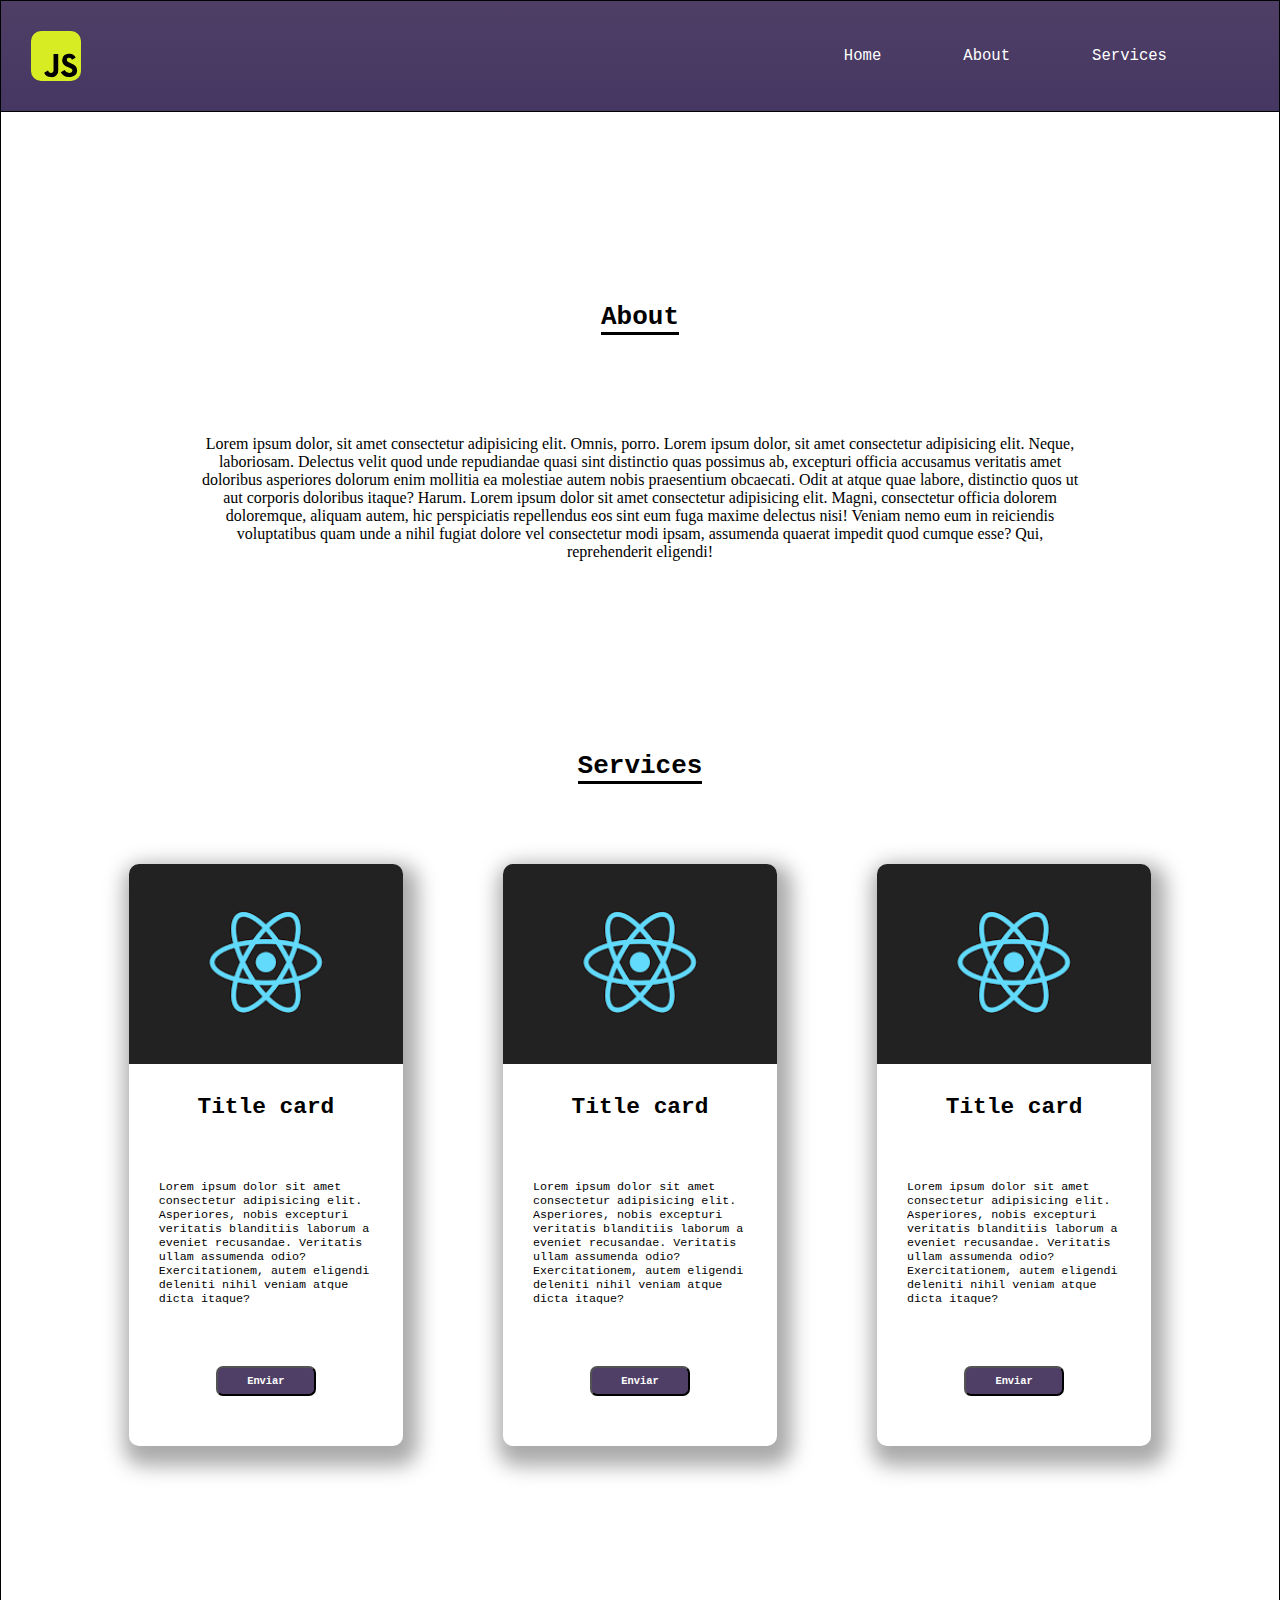
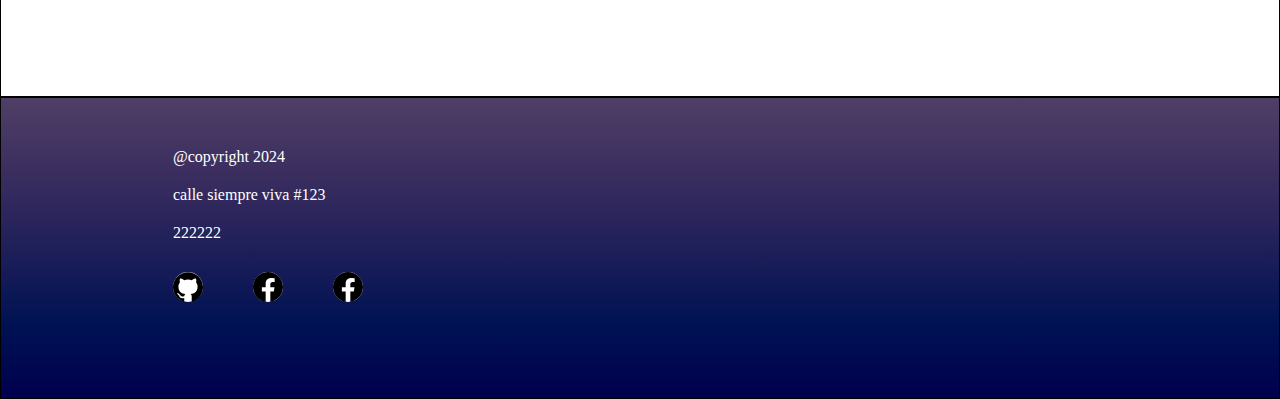
<file: nuevo ejercicio/index.html>
<!DOCTYPE html>
<html lang="en">
  <head>
    <meta charset="UTF-8" />
    <meta name="viewport" content="width=device-width, initial-scale=1.0" />
    <link rel="stylesheet" href="index.css" />
    <link rel="shorcut icon" href="./img/logo.png" />

    <title>Document</title>
  </head>
  <body>
    <header class="header">
      <div class="header__logo">
        <svg
          class="logo__img"
          xmlns="http://www.w3.org/2000/svg"
          id="js"
          viewBox="0 0 24 24"
          width="512"
          height="512"
        >
          <path
            d="M16.122,18.75a2.456,2.456,0,0,0,2.225,1.37c.934,0,1.531-.467,1.531-1.113,0-.773-.613-1.047-1.642-1.5l-.564-.242c-1.627-.693-2.708-1.562-2.708-3.4a3.014,3.014,0,0,1,3.3-2.979A3.332,3.332,0,0,1,21.474,12.7l-1.756,1.127a1.534,1.534,0,0,0-1.451-.966.982.982,0,0,0-1.08.966c0,.677.419.951,1.387,1.37l.564.241c1.916.822,3,1.66,3,3.543,0,2.031-1.595,3.143-3.737,3.143a4.333,4.333,0,0,1-4.11-2.306Zm-7.967.2c.354.628.677,1.16,1.451,1.16.741,0,1.209-.29,1.209-1.418V11.02H13.07v7.7a3.063,3.063,0,0,1-3.368,3.4,3.5,3.5,0,0,1-3.383-2.06Z"
          />
        </svg>
      </div>
      <nav class="header__nav">
        <ul class="nav__container">
          <li class="container__links-container">
            <a href="#about" class="links-coontainer__link">Home</a>
          </li>
          <li class="container__links-container">
            <a href="#about" class="links-coontainer__link">About</a>
          </li>
          <li class="container__links-container">
            <a href="#services" class="links-coontainer__link">Services</a>
          </li>
        </ul>
      </nav>
    </header>
    <main class="main" id="about">
      <section class="main__about" id="services">
        <h1 class="about__title">About</h1>
        <p class="about__text">
          Lorem ipsum dolor, sit amet consectetur adipisicing elit. Omnis,
          porro. Lorem ipsum dolor, sit amet consectetur adipisicing elit. Neque, laboriosam. Delectus velit quod unde repudiandae quasi sint distinctio quas possimus ab, excepturi officia accusamus veritatis amet doloribus asperiores dolorum enim mollitia ea molestiae autem nobis praesentium obcaecati. Odit at atque quae labore, distinctio quos ut aut corporis doloribus itaque? Harum. Lorem ipsum dolor sit amet consectetur adipisicing elit. Magni, consectetur officia dolorem doloremque, aliquam autem, hic perspiciatis repellendus eos sint eum fuga maxime delectus nisi! Veniam nemo eum in reiciendis voluptatibus quam unde a nihil fugiat dolore vel consectetur modi ipsam, assumenda quaerat impedit quod cumque esse? Qui, reprehenderit eligendi!
        </p>
      </section>
      <section class="main__services" id="services">
        <h2 class="services__title">Services</h2>
        <section class="services">
          <div class="services__card">
            <div class="card__img">
              <img src="./img/react.png" alt="" class="img__image" />
            </div>
            <div class="card__title">
              <h3 class="title__text">Title card</h3>
            </div>
            <div class="card__paragraph">
              <p class="paragraph__text">
                Lorem ipsum dolor sit amet consectetur adipisicing elit.
                Asperiores, nobis excepturi veritatis blanditiis laborum a
                eveniet recusandae. Veritatis ullam assumenda odio?
                Exercitationem, autem eligendi deleniti nihil veniam atque dicta
                itaque?
              </p>
            </div>
            <div class="card__btn">
              <button class="btn__send">Enviar</button>
            </div>
          </div>
          <div class="services__card">
            <div class="card__img">
              <img src="./img/react.png" alt="" class="img__image" />
            </div>
            <div class="card__title">
              <h3 class="title__text">Title card</h3>
            </div>
            <div class="card__paragraph">
              <p class="paragraph__text">
                Lorem ipsum dolor sit amet consectetur adipisicing elit.
                Asperiores, nobis excepturi veritatis blanditiis laborum a
                eveniet recusandae. Veritatis ullam assumenda odio?
                Exercitationem, autem eligendi deleniti nihil veniam atque dicta
                itaque?
              </p>
            </div>
            <div class="card__btn">
              <button class="btn__send">Enviar</button>
            </div>
          </div>
          <div class="services__card">
            <div class="card__img">
              <img src="./img/react.png" alt="" class="img__image" />
            </div>
            <div class="card__title">
              <h3 class="title__text">Title card</h3>
            </div>
            <div class="card__paragraph">
              <p class="paragraph__text">
                Lorem ipsum dolor sit amet consectetur adipisicing elit.
                Asperiores, nobis excepturi veritatis blanditiis laborum a
                eveniet recusandae. Veritatis ullam assumenda odio?
                Exercitationem, autem eligendi deleniti nihil veniam atque dicta
                itaque?
              </p>
            </div>
            <div class="card__btn">
              <button class="btn__send">Enviar</button>
            </div>
          </div>
        </section>
      </section>
    </main>
    <footer class="footer">
      <div class="footer__info">
        <div class="info__text">
          <ul class="text__container">
            <li class="container__text">@copyright 2024</li>
            <li class="container__text">calle siempre viva #123</li>
            <li class="container__text">222222</li>
          </ul>
        </div>
        <div class="info__media">
          <ul class="media__container">
            <li class="container__media git-hub">
              <svg
                class="media"
                xmlns="http://www.w3.org/2000/svg"
                xmlns:xlink="http://www.w3.org/1999/xlink"
                version="1.1"
                id="Capa_1"
                x="0px"
                y="0px"
                viewBox="0 0 24 24"
                style="enable-background: new 0 0 24 24"
                xml:space="preserve"
                width="512"
                height="512"
              >
                <g>
                  <path
                    style="fill-rule: evenodd; clip-rule: evenodd"
                    d="M12,0.296c-6.627,0-12,5.372-12,12c0,5.302,3.438,9.8,8.206,11.387   c0.6,0.111,0.82-0.26,0.82-0.577c0-0.286-0.011-1.231-0.016-2.234c-3.338,0.726-4.043-1.416-4.043-1.416   C4.421,18.069,3.635,17.7,3.635,17.7c-1.089-0.745,0.082-0.729,0.082-0.729c1.205,0.085,1.839,1.237,1.839,1.237   c1.07,1.834,2.807,1.304,3.492,0.997C9.156,18.429,9.467,17.9,9.81,17.6c-2.665-0.303-5.467-1.332-5.467-5.93   c0-1.31,0.469-2.381,1.237-3.221C5.455,8.146,5.044,6.926,5.696,5.273c0,0,1.008-0.322,3.301,1.23   C9.954,6.237,10.98,6.104,12,6.099c1.02,0.005,2.047,0.138,3.006,0.404c2.29-1.553,3.297-1.23,3.297-1.23   c0.653,1.653,0.242,2.873,0.118,3.176c0.769,0.84,1.235,1.911,1.235,3.221c0,4.609-2.807,5.624-5.479,5.921   c0.43,0.372,0.814,1.103,0.814,2.222c0,1.606-0.014,2.898-0.014,3.293c0,0.319,0.216,0.694,0.824,0.576   c4.766-1.589,8.2-6.085,8.2-11.385C24,5.669,18.627,0.296,12,0.296z"
                  />
                  <path
                    d="M4.545,17.526c-0.026,0.06-0.12,0.078-0.206,0.037c-0.087-0.039-0.136-0.121-0.108-0.18   c0.026-0.061,0.12-0.078,0.207-0.037C4.525,17.384,4.575,17.466,4.545,17.526L4.545,17.526z"
                  />
                  <path
                    d="M5.031,18.068c-0.057,0.053-0.169,0.028-0.245-0.055c-0.079-0.084-0.093-0.196-0.035-0.249   c0.059-0.053,0.167-0.028,0.246,0.056C5.076,17.903,5.091,18.014,5.031,18.068L5.031,18.068z"
                  />
                  <path
                    d="M5.504,18.759c-0.074,0.051-0.194,0.003-0.268-0.103c-0.074-0.107-0.074-0.235,0.002-0.286   c0.074-0.051,0.193-0.005,0.268,0.101C5.579,18.579,5.579,18.707,5.504,18.759L5.504,18.759z"
                  />
                  <path
                    d="M6.152,19.427c-0.066,0.073-0.206,0.053-0.308-0.046c-0.105-0.097-0.134-0.234-0.068-0.307   c0.067-0.073,0.208-0.052,0.311,0.046C6.191,19.217,6.222,19.355,6.152,19.427L6.152,19.427z"
                  />
                  <path
                    d="M7.047,19.814c-0.029,0.094-0.164,0.137-0.3,0.097C6.611,19.87,6.522,19.76,6.55,19.665   c0.028-0.095,0.164-0.139,0.301-0.096C6.986,19.609,7.075,19.719,7.047,19.814L7.047,19.814z"
                  />
                  <path
                    d="M8.029,19.886c0.003,0.099-0.112,0.181-0.255,0.183c-0.143,0.003-0.26-0.077-0.261-0.174c0-0.1,0.113-0.181,0.256-0.184   C7.912,19.708,8.029,19.788,8.029,19.886L8.029,19.886z"
                  />
                  <path
                    d="M8.943,19.731c0.017,0.096-0.082,0.196-0.224,0.222c-0.139,0.026-0.268-0.034-0.286-0.13   c-0.017-0.099,0.084-0.198,0.223-0.224C8.797,19.574,8.925,19.632,8.943,19.731L8.943,19.731z"
                  />
                </g>
              </svg>
            </li>
            <li class="container__media facebook">
              <svg
                class="media"
                xmlns="http://www.w3.org/2000/svg"
                xmlns:xlink="http://www.w3.org/1999/xlink"
                version="1.1"
                id="Capa_1"
                x="0px"
                y="0px"
                viewBox="0 0 24 24"
                xml:space="preserve"
              >
                <g>
                  <path
                    d="M24,12.073c0,5.989-4.394,10.954-10.13,11.855v-8.363h2.789l0.531-3.46H13.87V9.86c0-0.947,0.464-1.869,1.95-1.869h1.509   V5.045c0,0-1.37-0.234-2.679-0.234c-2.734,0-4.52,1.657-4.52,4.656v2.637H7.091v3.46h3.039v8.363C4.395,23.025,0,18.061,0,12.073   c0-6.627,5.373-12,12-12S24,5.445,24,12.073z"
                  />
                </g>
              </svg>
            </li>
            <li class="container__media">
              <svg
                class="media"
                xmlns="http://www.w3.org/2000/svg"
                xmlns:xlink="http://www.w3.org/1999/xlink"
                version="1.1"
                id="Capa_1"
                x="0px"
                y="0px"
                viewBox="0 0 24 24"
                xml:space="preserve"
              >
                <g>
                  <path
                    d="M24,12.073c0,5.989-4.394,10.954-10.13,11.855v-8.363h2.789l0.531-3.46H13.87V9.86c0-0.947,0.464-1.869,1.95-1.869h1.509   V5.045c0,0-1.37-0.234-2.679-0.234c-2.734,0-4.52,1.657-4.52,4.656v2.637H7.091v3.46h3.039v8.363C4.395,23.025,0,18.061,0,12.073   c0-6.627,5.373-12,12-12S24,5.445,24,12.073z"
                  />
                </g>
              </svg>
            </li>
          </ul>
        </div>
      </div>
      <div class="footer__location">
        <iframe
          class="map"
          src="https://www.google.com/maps/embed?pb=!1m10!1m8!1m3!1d3966.4234987799496!2d-75.599685!3d6.207738!3m2!1i1024!2i768!4f13.1!5e0!3m2!1ses!2sco!4v1724257941238!5m2!1ses!2sco"
          style="border: 0"
          allowfullscreen=""
          loading="lazy"
          referrerpolicy="no-referrer-when-downgrade"
        ></iframe>
      </div>
    </footer>
  </body>
</html>
<?xml version="1.0" encoding="UTF-8"?>
</file>
<file: nuevo ejercicio/index.css>
* {
  margin: 0;
  padding: 0;
}
.header {
  display: flex;
  justify-content: space-between;
  padding: 30px;
  border: 1px solid black;
  background-image: linear-gradient(
    180deg,
    #4f3f66 0,
    #3b2e5f 25%,
    #1f1f59 50%,
    #001253 75%,
    #00004e 100%
  );
  background-attachment: fixed;
  background-size: cover;
  position: fixed;
  top: 0;
  left: 0;
  width: 100%;
  z-index: 1000;
  box-sizing: border-box;
}
.header__logo {
  width: 50px;
  display: flex;
  justify-content: center;
  align-items: center;
  border-radius: 10px;
}
.logo__img {
  color: white;
  background-color: rgb(216, 236, 36);
  width: 100%;
  height: 50px;
  cursor: pointer;
  border-radius: 10px;
}
.header__nav{
    width: 40%;
}
.nav__container{
    display: flex;
    justify-content: space-evenly;
    height: 50px;
    align-items: center;
    color: white;
    font-family: monospace;
}
.container__links-container{
    list-style-type: none;
}
.links-coontainer__link{
    text-decoration: none;
    color: white;
    font-size: 1.2em;
}
.links-coontainer__link:hover{
    border-bottom: 1px solid rgba(255, 255, 255, 0.418);
}
.main {
  padding: 250px 0;
  display: flex;
  flex-direction: column;
  justify-content: center;
  align-items: center;
  gap: 100px;
  border: 1px solid black;
}
.main__about{
    display: flex;
    flex-direction: column;
    gap: 100px;
    justify-content: center;
    align-items: center;
    padding: 0 200px;
    height: 40vh;
}
.about__title{
    font-size: 2em;
    font-family: monospace;
    border-bottom: 3px solid black;
}
.about__text{
    text-align: center;
}
.main__services {
  display: flex;
  flex-direction: column;
  justify-content: center;
  align-items: center;
  gap: 40px;
  width: 80%;
}
.services__title{
    margin: 40px;
    font-size: 2em;
    font-family: monospace;
    border-bottom: 3px solid black;
}
.services{
    display: grid;
    grid-template-columns: repeat(3, 1fr);
    gap: 100px;
}

.services__card {
  display: flex;
  flex-direction: column;
  justify-content: center;
  border-radius: 10px;
  gap: 30px;
  box-shadow: 5px 10px 20px 10px rgba(0, 0, 0, 0.336);
  animation: animationCard 0.5s linear;
  cursor: pointer;
}
.services__card:hover{
    scale: 99%;
}
.card__img {
  width: 100%;
  display: flex;
  justify-content: center;
}
.img__image{
    width: 100%;
    border-top-left-radius: 10px;
    border-top-right-radius: 10px;
}
.card__title{
    text-align: center;
    font-size: 1.5em;
    font-family: monospace;
}
.card__paragraph{
    padding: 30px;
    font-size: 0.9em;
    font-family: monospace;
}
.card__btn{
    display: flex;
    justify-content: center;
    padding:0 0 50px 0;
}
.btn__send{
    width: 100px;
    height: 30px;
    background-color: #4f3f66;
    color: white;
    font-family: monospace;
    font-size: .8em;
    border-radius: 7px;
    cursor: pointer;
    font-weight: bolder;
}
.btn__send:hover{
    background-color: #000000;
}
.footer {
    background-image: linear-gradient(
    180deg,
    #4f3f66 0,
    #3b2e5f 25%,
    #1f1f59 50%,
    #001253 75%,
    #00004e 100%
  );
  display: flex;
  justify-content: space-around;
  border: 1px solid black;
  padding: 50px;
  color: white;
}
.footer__info{
    height: 0;
}
.footer__location{
    width: 500px;
    height: 200px;
}
.map{
    width: 100%;
    user-select: none;
}
.text__container{
    display: flex;
    flex-direction: column;
    gap: 20px;
    margin-bottom: 30px;
}
.container__text{
    list-style-type: none;
}
.media__container{
    display: flex;
    gap: 50px;
}
.container__media{
    width: 30px;
    background-color: white;
    height: 30px;
    list-style-type: none;
    border-radius: 50%;
    cursor: pointer;
}
.media{
    width: 100%;
    height: 100%;
}
@media(max-width:1250px){
    .services{
        grid-template-columns: repeat(2,1fr);
    }
    .main__about{
        padding: 100px;
    }
    .links-coontainer__link{
        font-size: 1em;
    }
}
@media(max-width:800px){
    .services{
        grid-template-columns: 1fr;
    }
    .main__about{
        padding: 50px;
    }
    .links-coontainer__link{
        font-size: .9em;
    }
}
@keyframes animationCard{
    from{
        scale: 0;
    }
    to{
        scale: 101%;
    }
}
</file>
